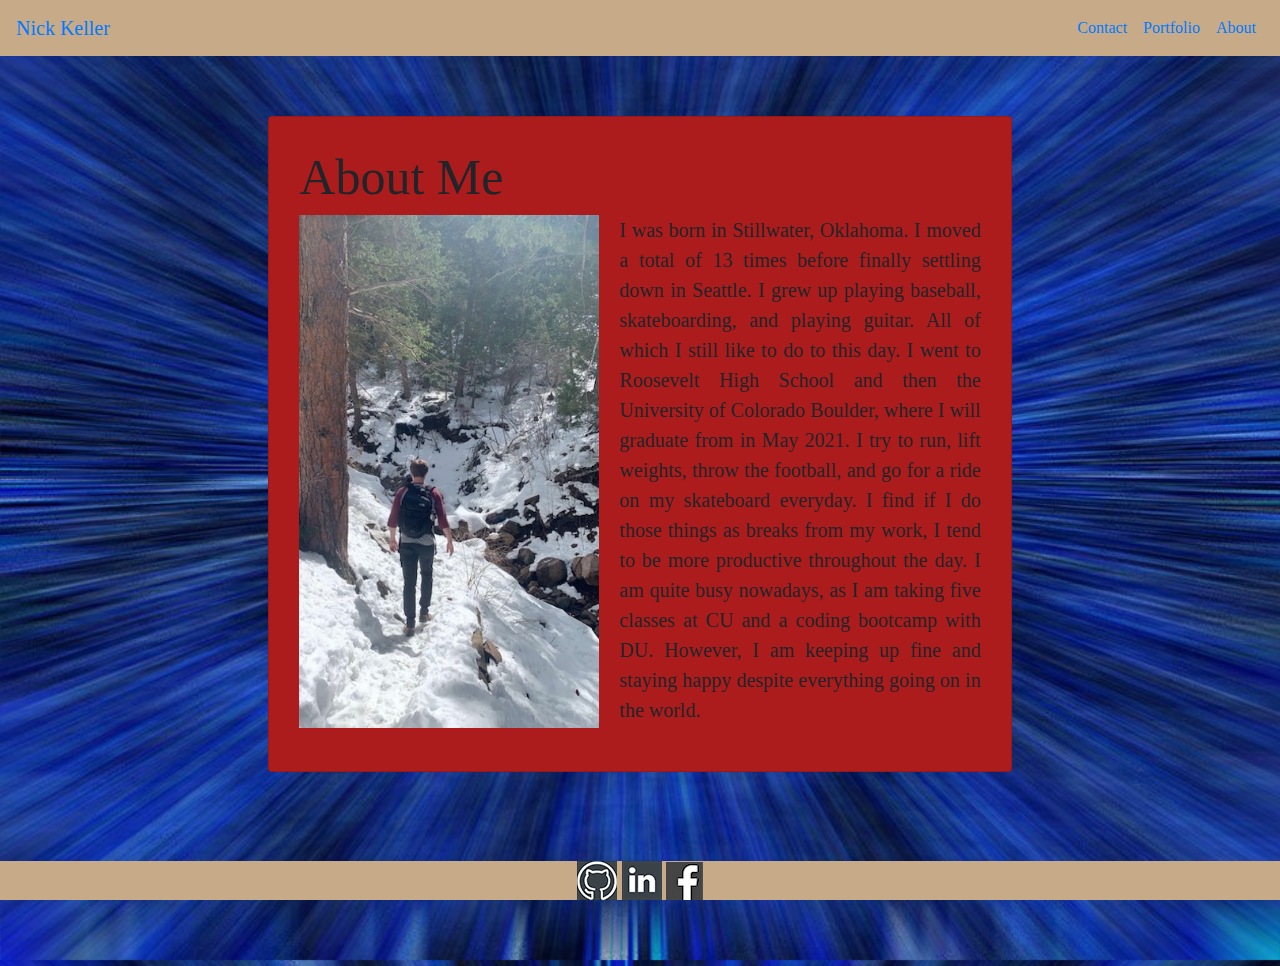
<file: index.html>
<!DOCTYPE html>
<html lang="en">
  <head>
    <meta charset="UTF-8" />
    <meta name="viewport" content="width=device-width, initial-scale=1.0" />
    <!-- link to access bootstrap css -->
    <link
      rel="stylesheet"
      href="https://stackpath.bootstrapcdn.com/bootstrap/4.5.2/css/bootstrap.min.css"
      integrity="sha384-JcKb8q3iqJ61gNV9KGb8thSsNjpSL0n8PARn9HuZOnIxN0hoP+VmmDGMN5t9UJ0Z"
      crossorigin="anonymous"
    />
    <!-- link to style.css file for small edits -->
    <link rel="stylesheet" href="./style2.css" />
    <title>Document</title>
  </head>

  <!-- <style>
    .bg-sup {
      background-color: rgb(199, 170, 135);
    }
  </style>  -->
  <body>
    <!-- copying navbar code from bootstrap -->
    <!-- bg-sup is the class I made in style.css that I used to change the color of the navbar to that of the sticky footer -->
    <nav class="navbar navbar-expand-lg bg-sup">
      <a class="navbar-brand" href="./index.html">Nick Keller</a>
      <button
        class="navbar-toggler"
        type="button"
        data-toggle="collapse"
        data-target="#navbarNav"
        aria-controls="navbarNav"
        aria-expanded="false"
        aria-label="Toggle navigation"
      >
        <span class="navbar-toggler-icon"></span>
      </button>
      <div class="collapse navbar-collapse" id="navbarNav">
        <!-- using ml-auto to float right -->
        <ul class="navbar-nav ml-auto">
          <li class="nav-item active">
            <a class="nav-link" href="./contact.html"
              >Contact <span class="sr-only">(current)</span></a
            >
          </li>
          <li class="nav-item">
            <a class="nav-link" href="./portfolio.html">Portfolio</a>
          </li>
          <li class="nav-item">
            <a class="nav-link" href="./index.html">About</a>
          </li>
        </ul>
      </div>
    </nav>
    <!-- Creating main card with picture and a short bio-->
    <main class="row justify-content-md-center">
      <div class="col-lg-8">
        <div class="card">
          <section class="card-body">
            <h1>About Me</h1>
            <img
              src="./pictures/img(3).jpg"
              class="float-left img-fluid spacer small-image"
              alt="Flatiron Hike"
              width="300px"
            />
            <p>
              I was born in Stillwater, Oklahoma. I moved a total of 13 times
              before finally settling down in Seattle. I grew up playing
              baseball, skateboarding, and playing guitar. All of which I still
              like to do to this day. I went to Roosevelt High School and then
              the University of Colorado Boulder, where I will graduate from in
              May 2021. I try to run, lift weights, throw the football, and go
              for a ride on my skateboard everyday. I find if I do those things
              as breaks from my work, I tend to be more productive throughout
              the day. I am quite busy nowadays, as I am taking five classes at
              CU and a coding bootcamp with DU. However, I am keeping up fine
              and staying happy despite everything going on in the world.
            </p>
          </section>
        </div>
      </div>
    </main>
    <!-- end main card -->

    <!-- start sticky footer (from bootstrap) -->
    <!-- All images edited on mac photo editor. With help from @JamesO'Sullivan -->
    <footer class="fixed-bottom">
      <a href="https://du.bootcampcontent.com/nickkeller316" target="_blank">
        <img src="./pictures/github.png" alt="Github"
      /></a>
      <a
        href="https://www.linkedin.com/in/nick-keller-b010b7195/"
        target="_blank"
      >
        <img src="./pictures/linkedin.png" alt="Linkedin"
      /></a>
      <a href="https://www.facebook.com/nick.scheurich.7" target="_blank">
        <img src="./pictures/facebook.png" alt="Facebook"
      /></a>
    </footer>
    <!-- end sticky footer -->

    <!-- bootstrap javascript -->
    <script
      src="https://code.jquery.com/jquery-3.5.1.slim.min.js"
      integrity="sha384-DfXdz2htPH0lsSSs5nCTpuj/zy4C+OGpamoFVy38MVBnE+IbbVYUew+OrCXaRkfj"
      crossorigin="anonymous"
    ></script>
    <script
      src="https://cdn.jsdelivr.net/npm/popper.js@1.16.1/dist/umd/popper.min.js"
      integrity="sha384-9/reFTGAW83EW2RDu2S0VKaIzap3H66lZH81PoYlFhbGU+6BZp6G7niu735Sk7lN"
      crossorigin="anonymous"
    ></script>
    <script
      src="https://stackpath.bootstrapcdn.com/bootstrap/4.5.2/js/bootstrap.min.js"
      integrity="sha384-B4gt1jrGC7Jh4AgTPSdUtOBvfO8shuf57BaghqFfPlYxofvL8/KUEfYiJOMMV+rV"
      crossorigin="anonymous"
    ></script>
    <!-- end bs js -->
  </body>
</html>
</file>
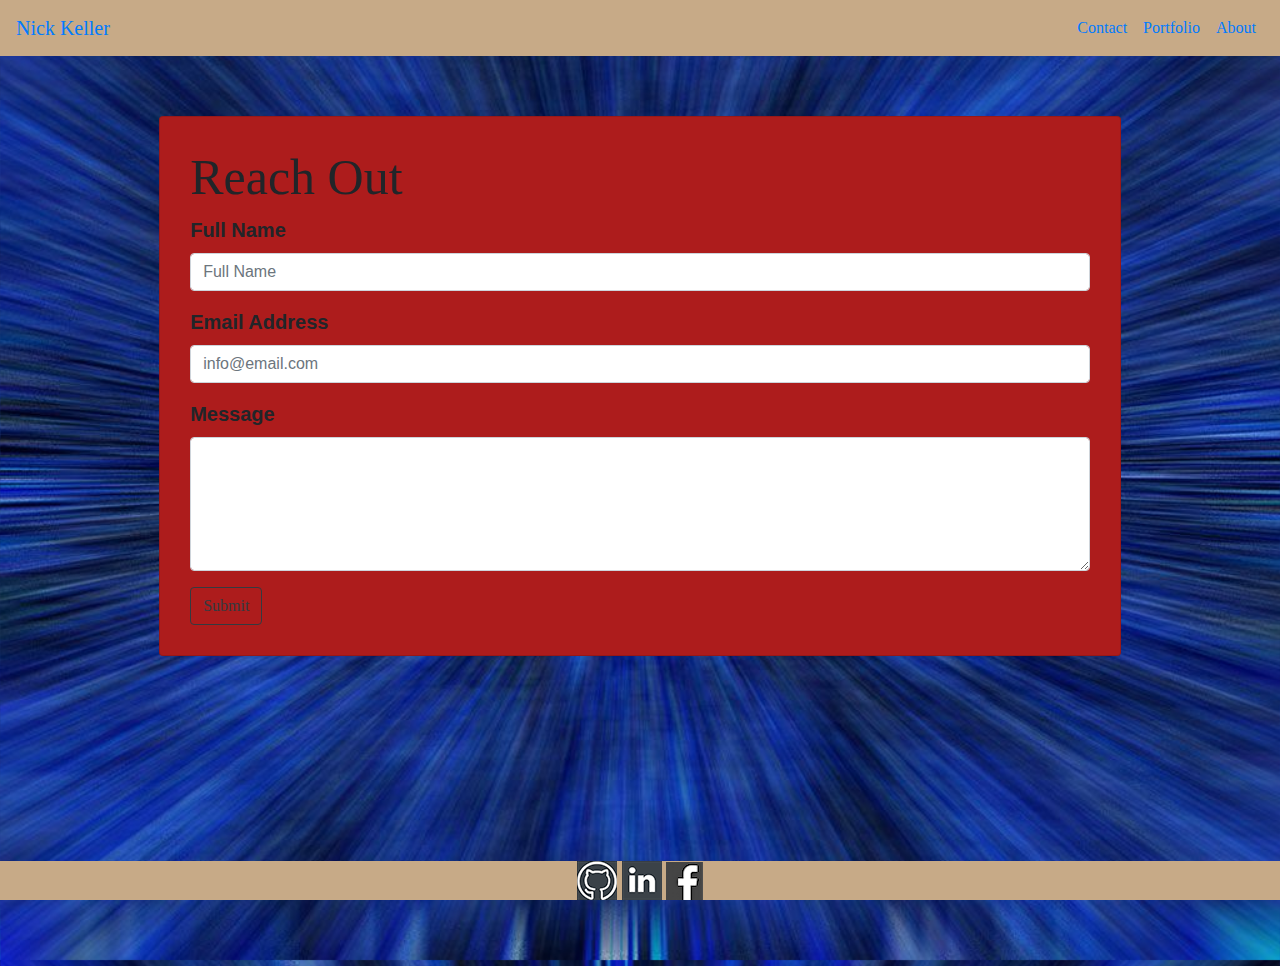
<file: contact.html>
<!DOCTYPE html>
<html lang="en">
  <head>
    <meta charset="UTF-8" />
    <meta name="viewport" content="width=device-width, initial-scale=1.0" />
    <!-- link to access bootstrap css -->
    <link
      rel="stylesheet"
      href="https://stackpath.bootstrapcdn.com/bootstrap/4.5.2/css/bootstrap.min.css"
      integrity="sha384-JcKb8q3iqJ61gNV9KGb8thSsNjpSL0n8PARn9HuZOnIxN0hoP+VmmDGMN5t9UJ0Z"
      crossorigin="anonymous"
    />
    <!-- link to style sheet for small edits -->
    <link rel="stylesheet" href="./style2.css" />
    <title>Document</title>
  </head>
  <body>
    <!-- nav bar from index.html -->
    <nav class="navbar navbar-expand-lg bg-sup">
      <a class="navbar-brand" href="./index.html">Nick Keller</a>
      <button
        class="navbar-toggler"
        type="button"
        data-toggle="collapse"
        data-target="#navbarNav"
        aria-controls="navbarNav"
        aria-expanded="false"
        aria-label="Toggle navigation"
      >
        <span class="navbar-toggler-icon"></span>
      </button>
      <div class="collapse navbar-collapse" id="navbarNav">
        <!-- using ml-auto to float right -->
        <ul class="navbar-nav ml-auto">
          <li class="nav-item active">
            <a class="nav-link" href="./contact.html"
              >Contact <span class="sr-only">(current)</span></a
            >
          </li>
          <li class="nav-item">
            <a class="nav-link" href="./portfolio.html">Portfolio</a>
          </li>
          <li class="nav-item">
            <a class="nav-link" href="./index.html">About</a>
          </li>
        </ul>
      </div>
    </nav>
    <!-- Contact card from bootstrap documentation, very few edits -->
    <main class="row justify-content-center">
      <div class="col-lg-10">
        <div class="card">
          <section class="card-body">
            <h1>Reach Out</h1>
            <form>
              <div class="form-group">
                <label for="exampleFormControlInput1">Full Name</label>
                <input
                  type="email"
                  class="form-control"
                  id="exampleFormControlInput1"
                  placeholder="Full Name"
                />
              </div>
              <div class="form-group">
                <label for="exampleFormControlInput1">Email Address</label>
                <input
                  type="email"
                  class="form-control"
                  id="exampleFormControlInput1"
                  placeholder="info@email.com"
                />
              </div>
              <div class="form-group">
                <label for="exampleFormControlTextarea1">Message</label>
                <textarea
                  class="form-control"
                  id="exampleFormControlTextarea1"
                  rows="5"
                ></textarea>
              </div>
              <a
                class="btn btn-outline-dark"
                href="#"
                type="submit"
                role="button"
                >Submit</a
              >
            </form>
          </section>
        </div>
      </div>
    </main>
    <!-- end main contact card -->

    <!-- Sticky footer via bootstrap -->
    <footer class="fixed-bottom">
      <a href="https://du.bootcampcontent.com/nickkeller316" target="_blank">
        <img src="./pictures/github.png" alt="Github"
      /></a>
      <a
        href="https://www.linkedin.com/in/nick-keller-b010b7195/"
        target="_blank"
      >
        <img src="./pictures/linkedin.png" alt="Linkedin"
      /></a>
      <a href="https://www.facebook.com/nick.scheurich.7" target="_blank">
        <img src="./pictures/facebook.png" alt="Facebook"
      /></a>
    </footer>

    <!-- bootstrap javascript -->
    <script
      src="https://code.jquery.com/jquery-3.5.1.slim.min.js"
      integrity="sha384-DfXdz2htPH0lsSSs5nCTpuj/zy4C+OGpamoFVy38MVBnE+IbbVYUew+OrCXaRkfj"
      crossorigin="anonymous"
    ></script>
    <script
      src="https://cdn.jsdelivr.net/npm/popper.js@1.16.1/dist/umd/popper.min.js"
      integrity="sha384-9/reFTGAW83EW2RDu2S0VKaIzap3H66lZH81PoYlFhbGU+6BZp6G7niu735Sk7lN"
      crossorigin="anonymous"
    ></script>
    <script
      src="https://stackpath.bootstrapcdn.com/bootstrap/4.5.2/js/bootstrap.min.js"
      integrity="sha384-B4gt1jrGC7Jh4AgTPSdUtOBvfO8shuf57BaghqFfPlYxofvL8/KUEfYiJOMMV+rV"
      crossorigin="anonymous"
    ></script>
  </body>
</html>
</file>
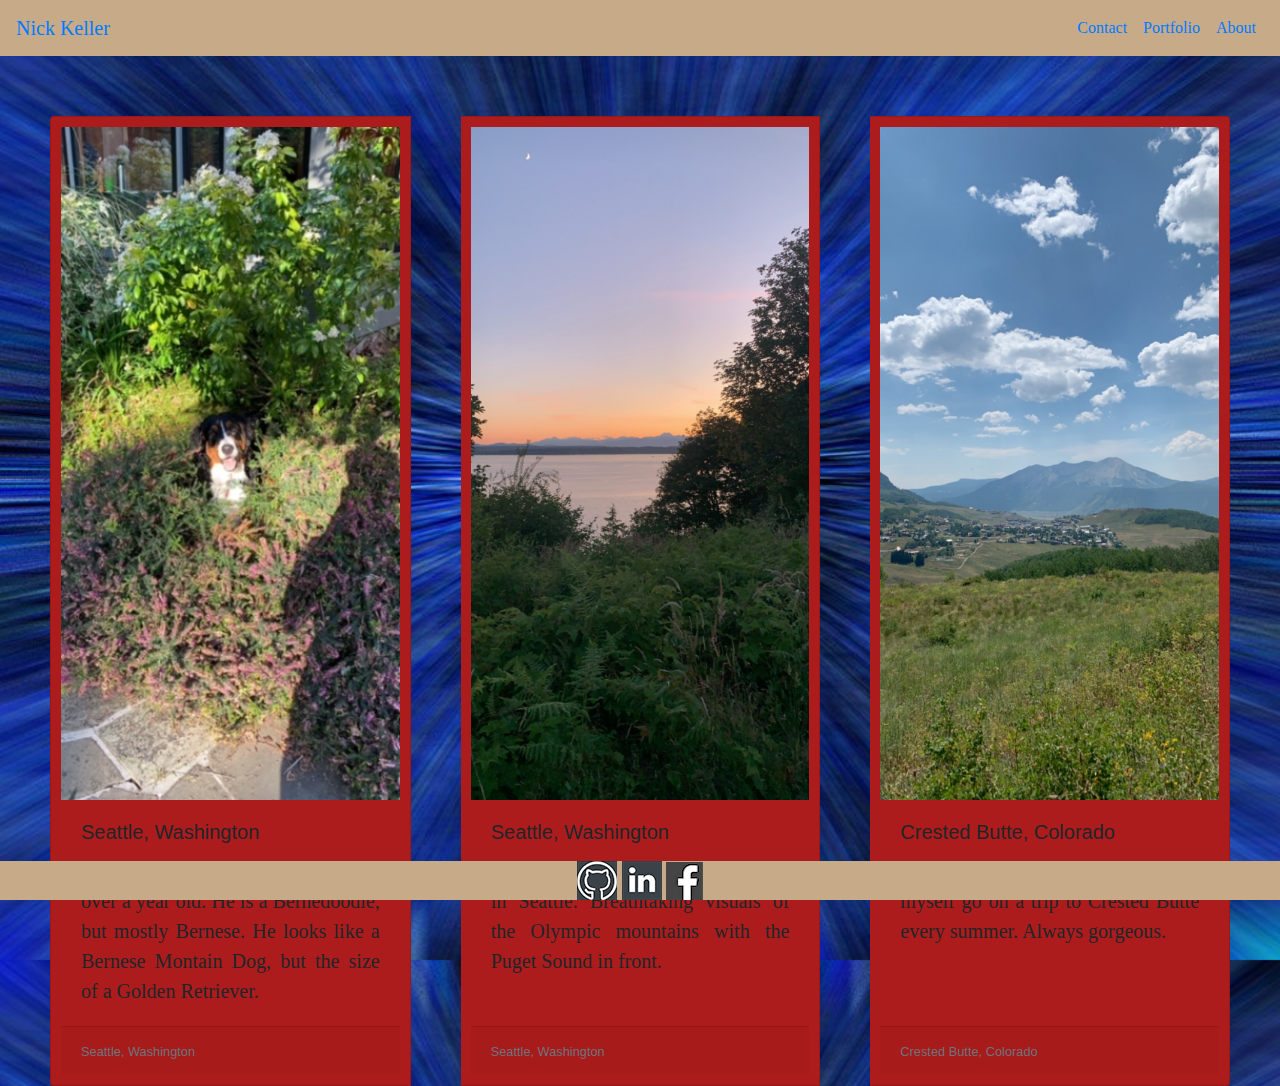
<file: portfolio.html>
<!DOCTYPE html>
<html lang="en">
  <head>
    <meta charset="UTF-8" />
    <meta name="viewport" content="width=device-width, initial-scale=1.0" />
    <!-- link to access bootstrap css -->
    <link
      rel="stylesheet"
      href="https://stackpath.bootstrapcdn.com/bootstrap/4.5.2/css/bootstrap.min.css"
      integrity="sha384-JcKb8q3iqJ61gNV9KGb8thSsNjpSL0n8PARn9HuZOnIxN0hoP+VmmDGMN5t9UJ0Z"
      crossorigin="anonymous"
    />
    <!-- stylesheet css -->
    <link rel="stylesheet" href="./style2.css" />
    <title>Document</title>
  </head>
  <body>
    <!-- Nav bar. Same code from index.html (from bootstrap) -->
    <nav class="navbar navbar-expand-lg bg-sup">
      <a class="navbar-brand" href="./index.html">Nick Keller</a>
      <button
        class="navbar-toggler"
        type="button"
        data-toggle="collapse"
        data-target="#navbarNav"
        aria-controls="navbarNav"
        aria-expanded="false"
        aria-label="Toggle navigation"
      >
        <span class="navbar-toggler-icon"></span>
      </button>
      <div class="collapse navbar-collapse" id="navbarNav">
        <!-- using ml-auto to float right -->
        <ul class="navbar-nav ml-auto">
          <li class="nav-item active">
            <a class="nav-link" href="./contact.html"
              >Contact <span class="sr-only">(current)</span></a
            >
          </li>
          <li class="nav-item">
            <a class="nav-link" href="./portfolio.html">Portfolio</a>
          </li>
          <li class="nav-item">
            <a class="nav-link" href="./index.html">About</a>
          </li>
        </ul>
      </div>
    </nav>
    <!-- Three seperate cards with pictures via bootstrap documentation -->
    <div class="card-group">
      <div class="card">
        <img
          src="./pictures/yeti.jpeg"
          class="card-img-top"
          alt="My Dog Yeti"
        />
        <div class="card-body">
          <h5 class="card-title">Seattle, Washington</h5>
          <p class="card-text">
            My family's dog Yeti! Yeti is a little over a year old. He is a
            Bernedoodle, but mostly Bernese. He looks like a Bernese Montain
            Dog, but the size of a Golden Retriever.
          </p>
        </div>
        <div class="card-footer">
          <small class="text-muted">Seattle, Washington</small>
        </div>
      </div>
      <div class="card">
        <img
          src="./pictures/img(4).jpg"
          class="card-img-top"
          alt="Discovery Park"
        />
        <div class="card-body">
          <h5 class="card-title">Seattle, Washington</h5>
          <p class="card-text">
            A viewpoint near my family's home in Seattle. Breathtaking visuals
            of the Olympic mountains with the Puget Sound in front.
          </p>
        </div>
        <div class="card-footer">
          <small class="text-muted"> Seattle, Washington</small>
        </div>
      </div>
      <div class="card">
        <img
          src="./pictures/img(6).jpg"
          class="card-img-top"
          alt="Crested Butte"
        />
        <div class="card-body">
          <h5 class="card-title">Crested Butte, Colorado</h5>
          <p class="card-text">
            My entire extended-family and myself go on a trip to Crested Butte
            every summer. Always gorgeous.
          </p>
        </div>
        <div class="card-footer">
          <small class="text-muted">Crested Butte, Colorado</small>
        </div>
      </div>
    </div>
    <!-- footer from index.html -->
    <footer class="fixed-bottom">
      <a href="https://du.bootcampcontent.com/nickkeller316" target="_blank">
        <img src="./pictures/github.png" alt="Github"
      /></a>
      <a
        href="https://www.linkedin.com/in/nick-keller-b010b7195/"
        target="_blank"
      >
        <img src="./pictures/linkedin.png" alt="Linkedin"
      /></a>
      <a href="https://www.facebook.com/nick.scheurich.7" target="_blank">
        <img src="./pictures/facebook.png" alt="Facebook"
      /></a>
    </footer>

    <!-- bootstrap javascript -->
    <script
      src="https://code.jquery.com/jquery-3.5.1.slim.min.js"
      integrity="sha384-DfXdz2htPH0lsSSs5nCTpuj/zy4C+OGpamoFVy38MVBnE+IbbVYUew+OrCXaRkfj"
      crossorigin="anonymous"
    ></script>
    <script
      src="https://cdn.jsdelivr.net/npm/popper.js@1.16.1/dist/umd/popper.min.js"
      integrity="sha384-9/reFTGAW83EW2RDu2S0VKaIzap3H66lZH81PoYlFhbGU+6BZp6G7niu735Sk7lN"
      crossorigin="anonymous"
    ></script>
    <script
      src="https://stackpath.bootstrapcdn.com/bootstrap/4.5.2/js/bootstrap.min.js"
      integrity="sha384-B4gt1jrGC7Jh4AgTPSdUtOBvfO8shuf57BaghqFfPlYxofvL8/KUEfYiJOMMV+rV"
      crossorigin="anonymous"
    ></script>
  </body>
</html>
</file>
<file: style2.css>
html,
body,
main {
  height: 100%;
}
/* Background image from google */
body {
  background-image: url("./pictures/background.jpg");
  overflow-x: hidden;
  background-size: cover;
}
/* Font adjustments for all paragraphs */
p {
  text-align: justify;
  font-size: 20px;
  font-family: "Times New Roman", Times, serif;
}
/* Font adjustments for 'About me' in index.html */
h1 {
  font-size: 50px;
  font-family: "Times New Roman", Times, serif;
}
/* Nav bar */
nav {
  margin-bottom: 10px;
}

a {
  font-family: serif;
}
/* Card adjustments in all links, chose red */
.card {
  margin: 50px;
  padding: 10px;
  background-color: #ad1c1c;
}

.card-body img {
  margin-right: 20px;
}

form label {
  font-weight: bold;
  font-size: 20px;
}
/* Editing footer color and allignment */
footer {
  text-align: center;
  background-color: rgb(199, 170, 135);
  margin-top: 20px;
  overflow-x: hidden;
}

@media screen and (max-width: 720px) {
  .card {
    margin: 5px;
    min-height: 400px;
    padding: 10px 0;
  }

  .card-body {
    padding: 1.25rem 0;
  }

  .carousel {
    min-width: 300px;
    min-height: 250px;
  }

  h1 {
    padding: 0 10px;
  }

  img,
  p,
  form,
  .carousel {
    padding: 0 5px;
  }
}
/* styling the nav bar (called in class) */
.bg-sup {
  background-color: rgb(199, 170, 135);
}
</file>
